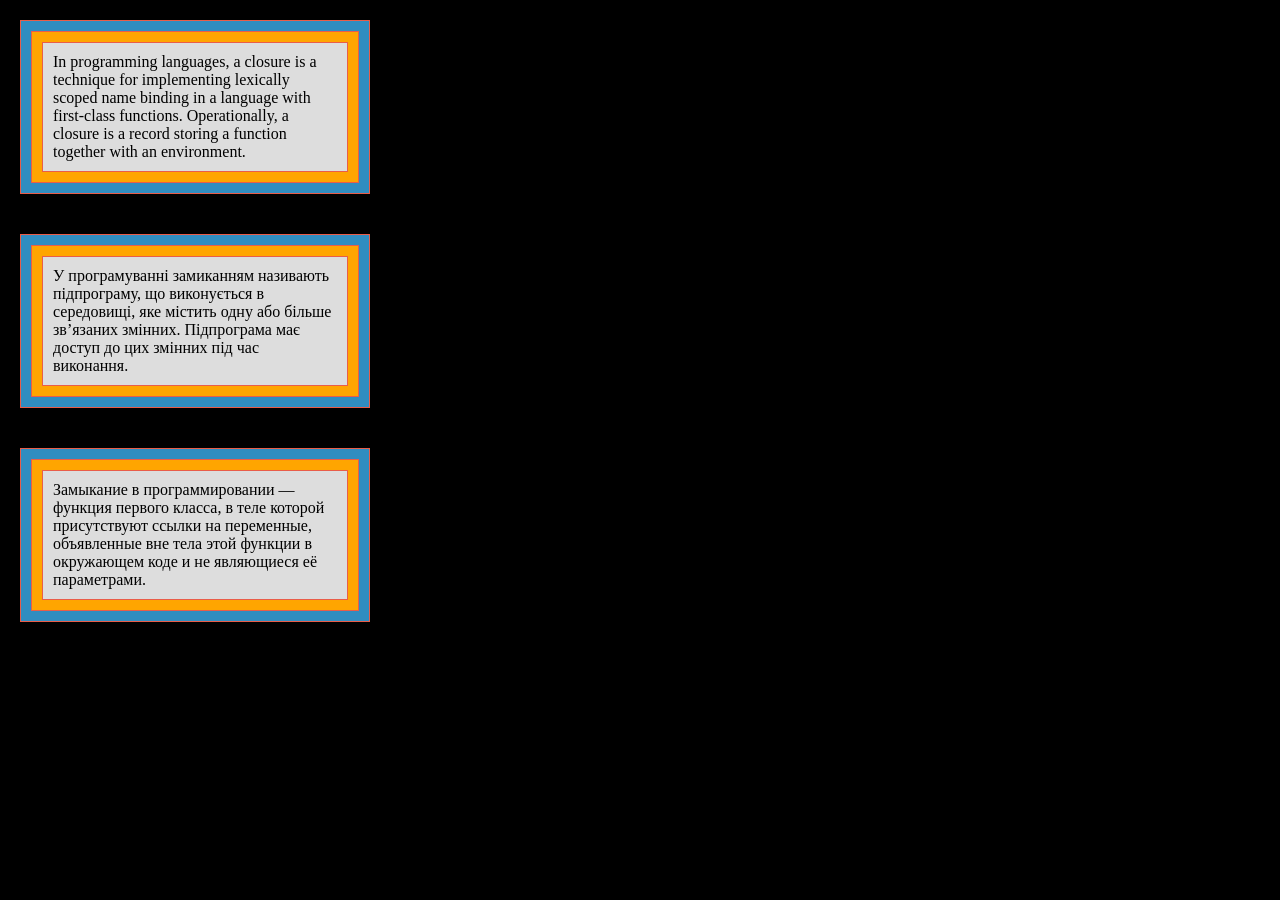
<file: index.html>
<!doctype html><html lang="en"><head><meta charset="UTF-8"><meta name="viewport" content="width=device-width, user-scalable=no, initial-scale=1.0, maximum-scale=1.0, minimum-scale=1.0"><meta http-equiv="X-UA-Compatible" content="ie=edge"><title>Enclosures</title><link rel="stylesheet" href="style.f2fca797.css"></head><body> <div class="blue border" id="qa-block"> <div class="orange border"> <div class="grey border"> In programming languages, a closure is a technique for implementing lexically scoped name binding in a language with first-class functions. Operationally, a closure is a record storing a function together with an environment. </div> </div> </div> <div class="blue border"> <div class="orange border"> <div class="grey border"> У програмуванні замиканням називають підпрограму, що виконується в середовищі, яке містить одну або більше зв’язаних змінних. Підпрограма має доступ до цих змінних під час виконання. </div> </div> </div> <div class="blue border"> <div class="orange border"> <div class="grey border"> Замыкание в программировании — функция первого класса, в теле которой присутствуют ссылки на переменные, объявленные вне тела этой функции в окружающем коде и не являющиеся её параметрами. </div> </div> </div> </body></html>
</file>
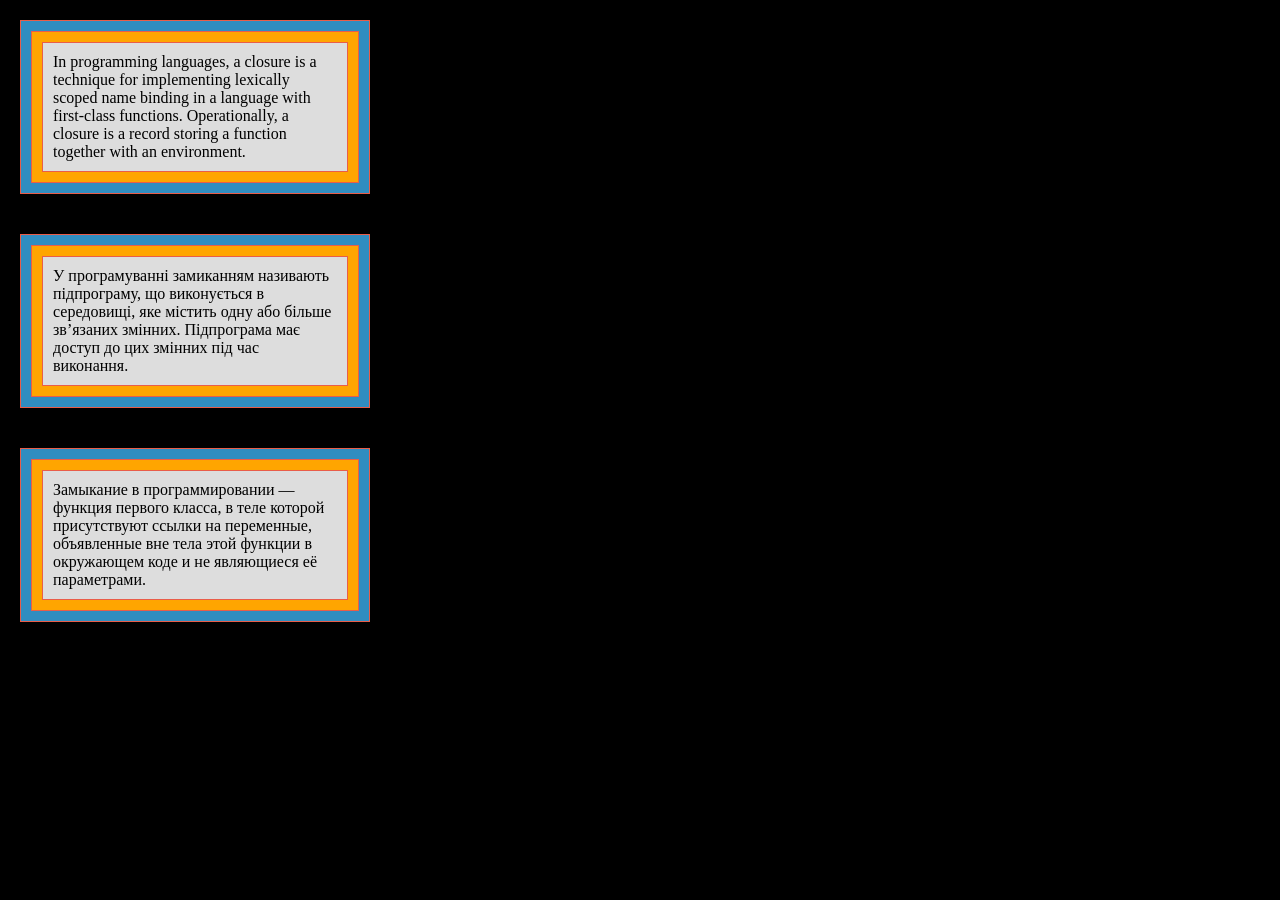
<file: src/index.html>
<!doctype html>
<html lang="en">
  <head>
    <meta charset="UTF-8">
    <meta name="viewport"
          content="width=device-width, user-scalable=no, initial-scale=1.0, maximum-scale=1.0, minimum-scale=1.0">
    <meta http-equiv="X-UA-Compatible" content="ie=edge">
    <title>Enclosures</title>
    <link rel="stylesheet" href="./style.css">
  </head>
  <body>
    <div class="blue border" id="qa-block">
      <div class="orange border">
        <div class="grey border">
          In programming languages, a closure is a technique for implementing lexically scoped name binding in a language with first-class functions. Operationally, a closure is a record storing a function together with an environment.
        </div>
      </div>
    </div>
    <div class="blue border">
      <div class="orange border">
        <div class="grey border">
          У програмуванні замиканням називають підпрограму, що виконується в середовищі, яке містить одну або більше зв’язаних змінних. Підпрограма має доступ до цих змінних під час виконання.
        </div>
      </div>
    </div>
    <div class="blue border">
      <div class="orange border">
        <div class="grey border">
          Замыкание в программировании — функция первого класса, в теле которой присутствуют ссылки на переменные, объявленные вне тела этой функции в окружающем коде и не являющиеся её параметрами.
        </div>
      </div>
    </div>
  </body>
</html>
</file>
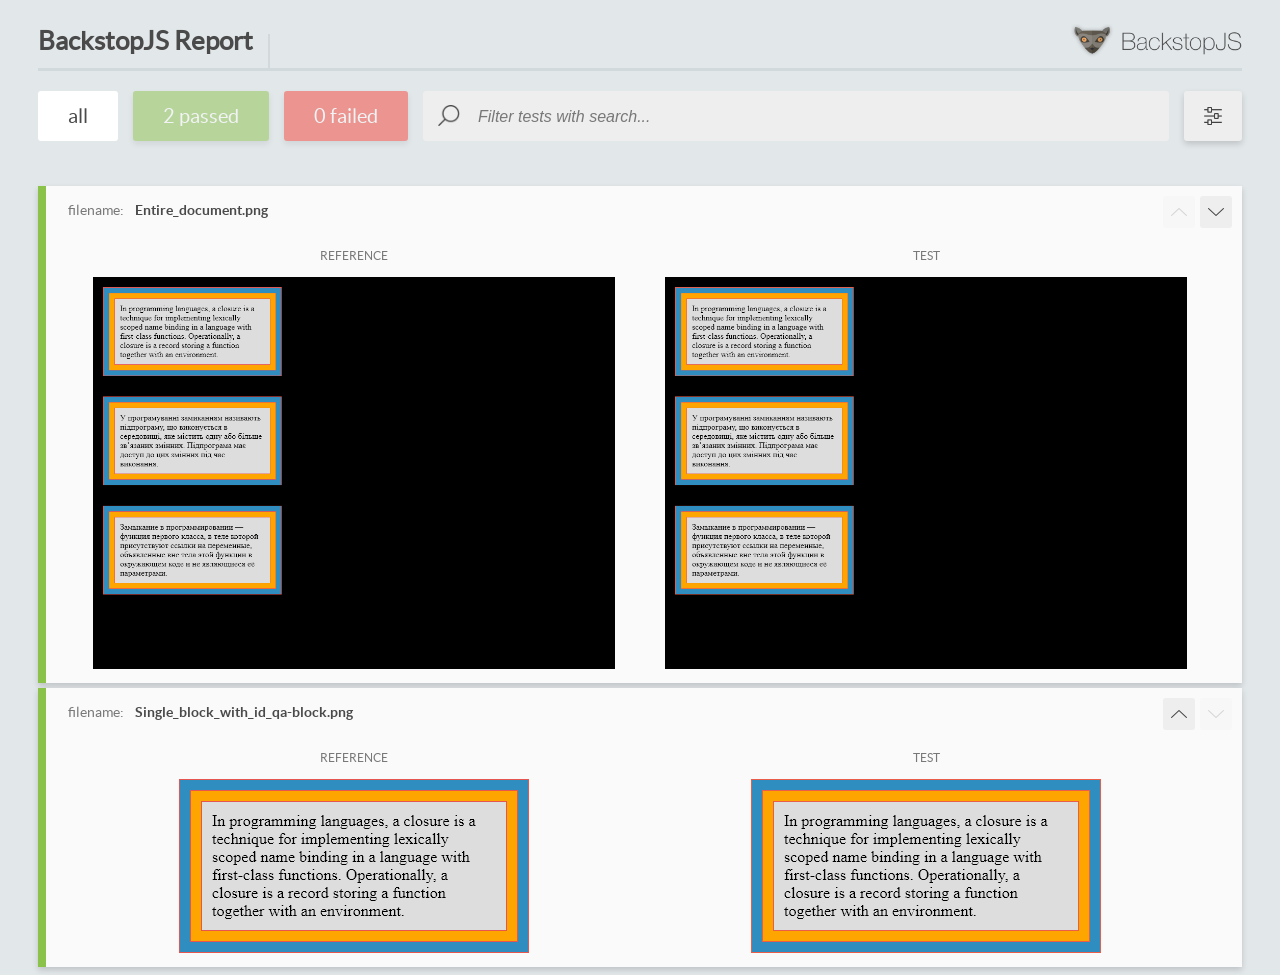
<file: report/html_report/index.html>
<!DOCTYPE html>
<html>
  <head>
    <meta charset="utf-8">
    <title>BackstopJS Report</title>

    <style>
      @font-face {
          font-family: 'latoregular';
          src: url('./assets/fonts/lato-regular-webfont.woff2') format('woff2'),
              url('./assets/fonts/lato-regular-webfont.woff') format('woff');
          font-weight: 400;
          font-style: normal;
      }
      @font-face {
          font-family: 'latobold';
          src: url('./assets/fonts/lato-bold-webfont.woff2') format('woff2'),
              url('./assets/fonts/lato-bold-webfont.woff') format('woff');
          font-weight: 700;
          font-style: normal;
      }

      .ReactModal__Body--open {
          overflow: hidden;
      }
      .ReactModal__Body--open .header {
        display: none;
      }

    </style>
  </head>
  <body style="background-color: #E2E7EA">
    <div id="root">

    </div>
    <script type="text/javascript">
      function report (report) { // eslint-disable-line no-unused-vars
        window.tests = report;
      }
    </script>
    <script type="text/javascript" src="config.js"></script>
    <script type="text/javascript" src="index_bundle.js"></script>
  </body>
</html>
</file>
<file: style.f2fca797.css>
body{margin:0;padding:0;background-color:#000}.border{box-sizing:border-box;padding:10px;border:1px solid #e95d49}.blue{background-color:#308dc0;width:350px;margin:20px 20px 40px}.orange{background-color:orange}.grey{background-color:#ddd}
/*# sourceMappingURL=style.f2fca797.css.map */
</file>
<file: src/style.css>
body {
  margin: 0;
  background-color: black;
}

.border {
  box-sizing: border-box;
  padding: 10px;
  border: solid 1px  #e95d49;
}

.blue {
  background-color: #308dc0;
  width: 350px;
  margin: 20px 20px 40px;
}

.orange {
  background-color: #ffa500;
}

.grey {
  background-color: rgb(221, 221, 221);
}
</file>
